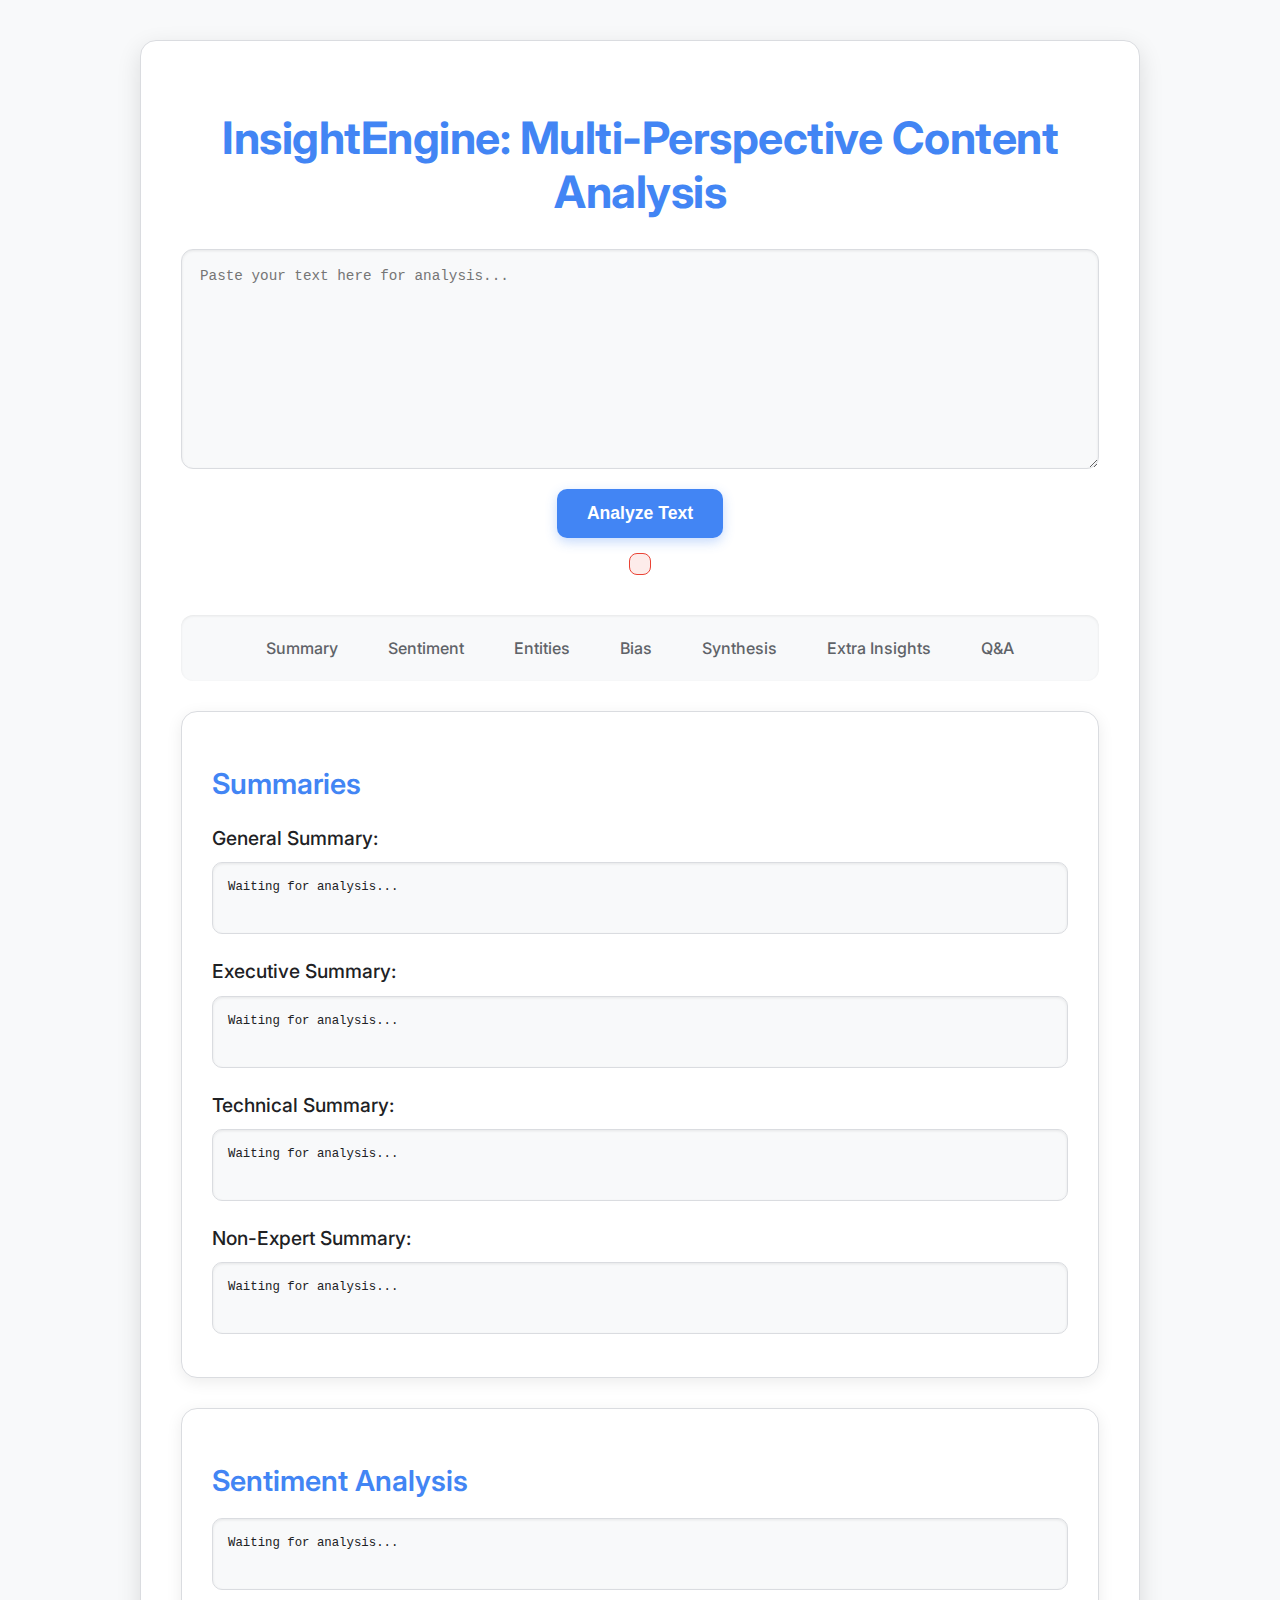
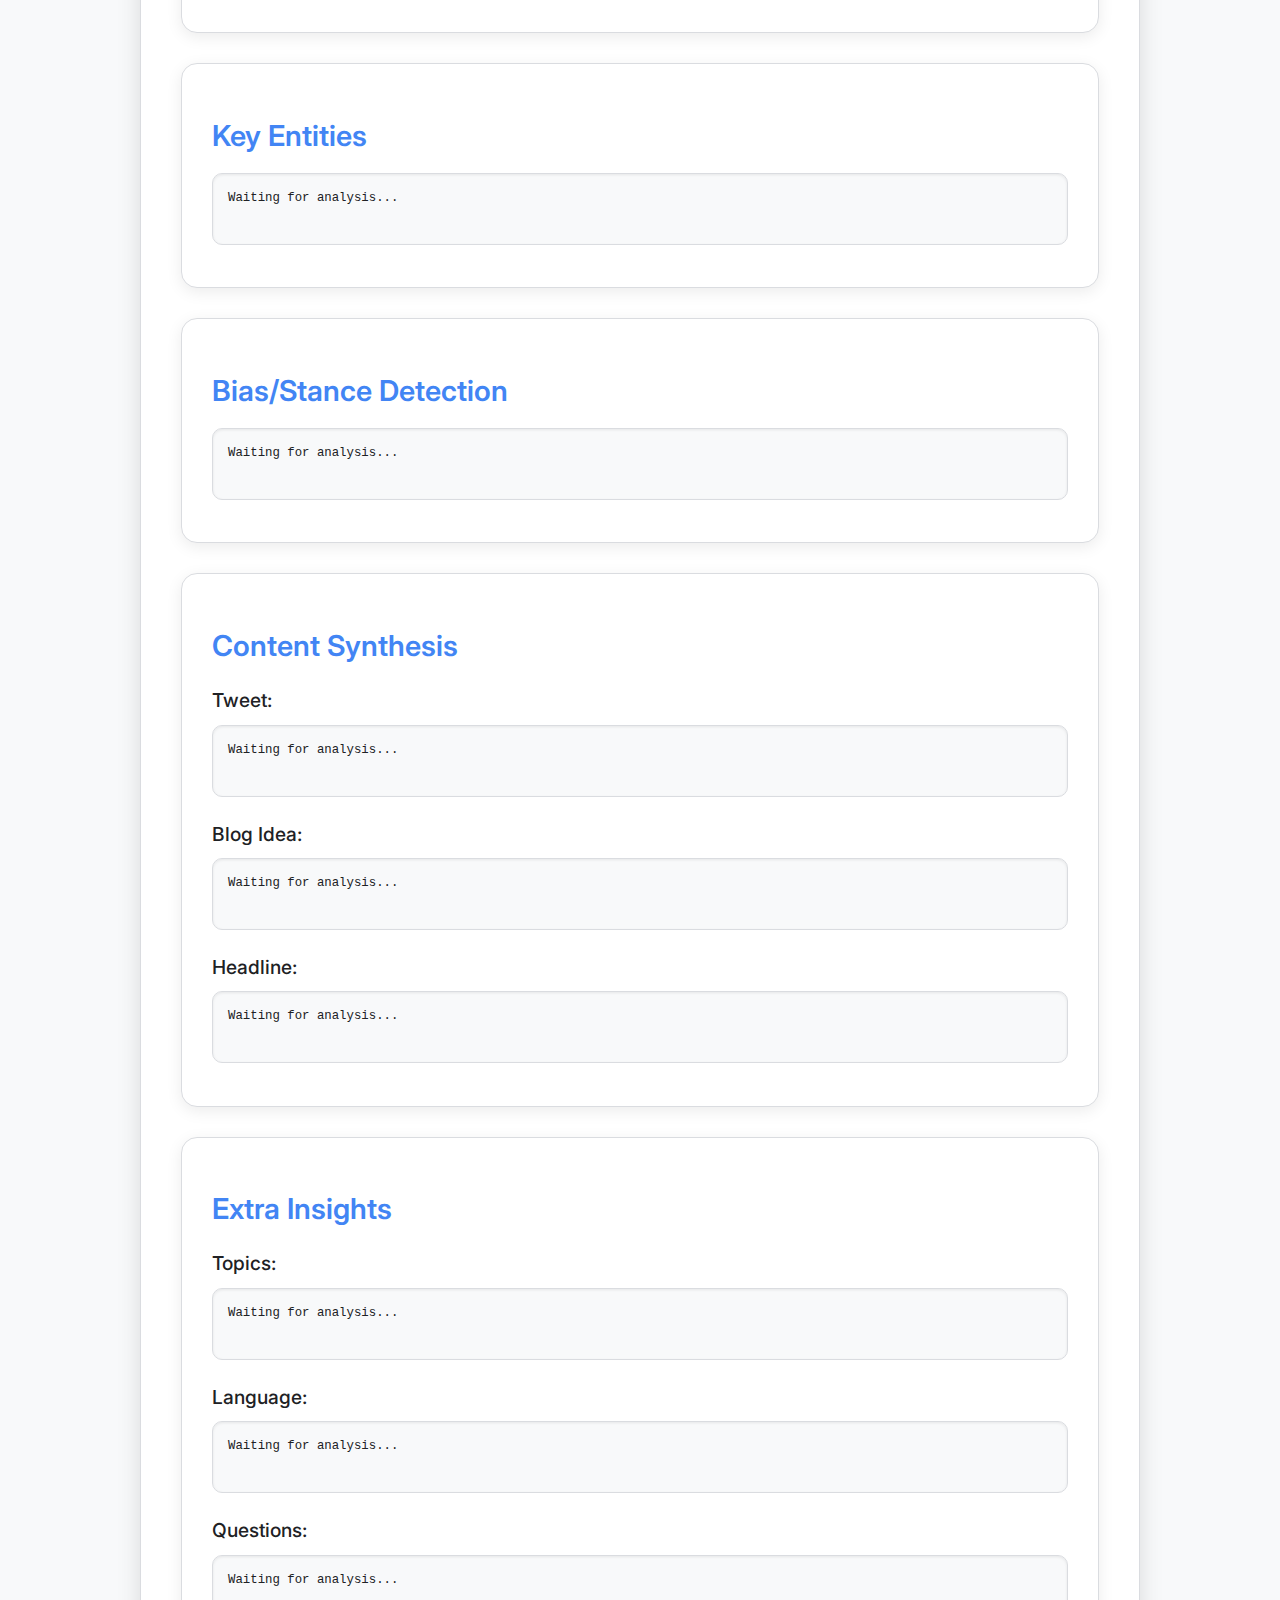
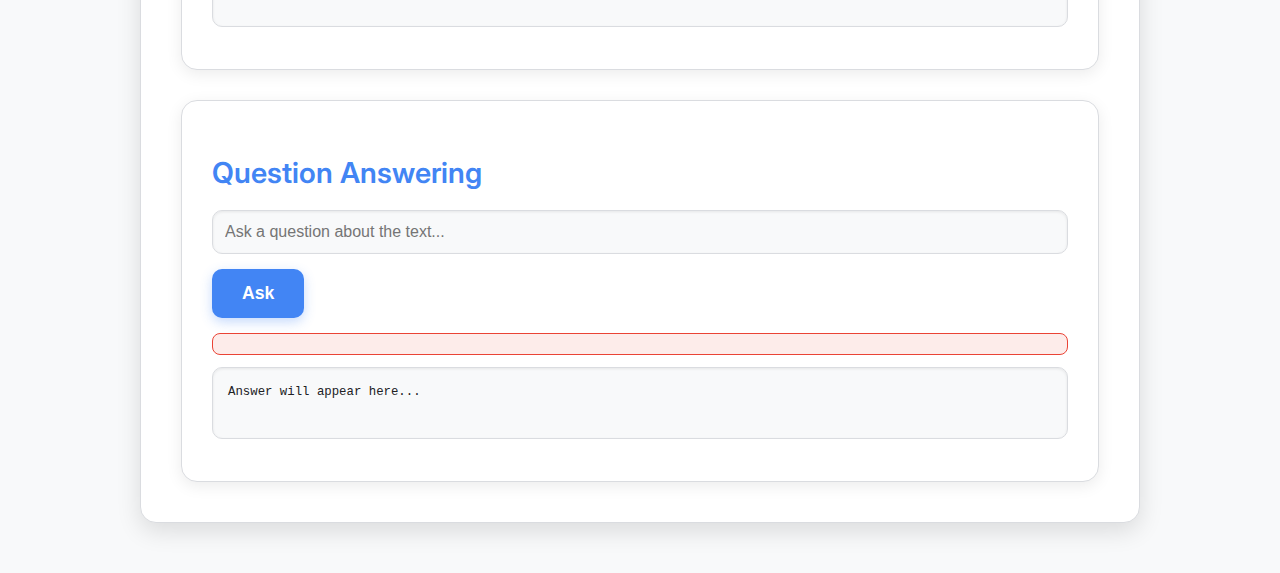
<file: index.html>
<!DOCTYPE html>
<html lang="en">
<head>
    <meta charset="UTF-8">
    <meta name="viewport" content="width=device-width, initial-scale=1.0">
    <title>InsightEngine</title>
    <link href="https://fonts.googleapis.com/css2?family=Inter:wght@300;400;500;600;700&display=swap" rel="stylesheet">
    <style>
        :root {
            --primary-color: #4285F4; /* Google Blue */
            --secondary-color: #34A853; /* Google Green */
            --accent-color: #FBBC05; /* Google Yellow */
            --danger-color: #EA4335; /* Google Red */
            --text-dark: #202124;
            --text-light: #5F6368;
            --bg-light: #F8F9FA;
            --bg-white: #FFFFFF;
            --border-light: #DADCE0;
            --shadow-light: rgba(0, 0, 0, 0.08);
            --shadow-medium: rgba(0, 0, 0, 0.12);
        }

        body {
            font-family: 'Inter', sans-serif;
            margin: 0;
            padding: 0;
            background-color: var(--bg-light);
            color: var(--text-dark);
            display: flex;
            flex-direction: column;
            align-items: center;
            min-height: 100vh;
            overflow-x: hidden;
            padding-bottom: 50px;
        }

        .main-wrapper {
            width: 90%;
            max-width: 1000px;
            background-color: var(--bg-white);
            border-radius: 16px;
            box-shadow: 0 8px 24px var(--shadow-medium);
            border: 1px solid var(--border-light);
            padding: 40px;
            margin-top: 40px;
            box-sizing: border-box; /* Include padding in width */
        }

        h1 {
            text-align: center;
            font-size: 2.8em;
            margin-bottom: 30px;
            color: var(--primary-color);
            font-weight: 700;
            letter-spacing: -0.5px;
        }

        .input-section {
            margin-bottom: 40px;
            display: flex;
            flex-direction: column;
            align-items: center;
        }

        textarea {
            width: 100%;
            padding: 18px;
            margin-bottom: 20px;
            border-radius: 12px;
            border: 1px solid var(--border-light);
            min-height: 220px;
            font-size: 1.1em;
            color: var(--text-dark);
            background-color: var(--bg-light);
            box-shadow: inset 0 1px 3px var(--shadow-light);
            transition: all 0.3s ease;
            resize: vertical;
            box-sizing: border-box;
        }
        textarea:focus {
            border-color: var(--primary-color);
            box-shadow: 0 0 0 3px rgba(66, 133, 244, 0.2);
            outline: none;
            background-color: var(--bg-white);
        }

        button {
            background-color: var(--primary-color);
            color: white;
            padding: 14px 30px;
            border: none;
            border-radius: 10px;
            cursor: pointer;
            font-size: 1.1em;
            font-weight: 600;
            box-shadow: 0 4px 12px rgba(66, 133, 244, 0.3);
            transition: all 0.3s ease;
            display: flex;
            align-items: center;
            justify-content: center;
        }
        button:hover {
            background-color: #357ae8; /* Darker shade of primary */
            box-shadow: 0 6px 16px rgba(66, 133, 244, 0.4);
            transform: translateY(-2px);
        }
        button:active {
            transform: translateY(0);
            box-shadow: 0 2px 8px rgba(66, 133, 244, 0.2);
        }
        button:disabled {
            background-color: #cccccc;
            box-shadow: none;
            cursor: not-allowed;
            transform: none;
        }

        .loading-spinner {
            border: 4px solid rgba(0, 0, 0, 0.1);
            border-top: 4px solid var(--primary-color);
            border-radius: 50%;
            width: 24px;
            height: 24px;
            animation: spin 1s linear infinite;
            display: none;
            margin-left: 15px;
        }
        @keyframes spin {
            0% { transform: rotate(0deg); }
            100% { transform: rotate(360deg); }
        }
        .error-message {
            color: var(--danger-color);
            margin-top: 15px;
            font-weight: 500;
            background-color: rgba(234, 67, 53, 0.1);
            border: 1px solid var(--danger-color);
            padding: 10px;
            border-radius: 8px;
        }

        /* Navigation for sections */
        .nav-tabs {
            display: flex;
            justify-content: center;
            flex-wrap: wrap;
            margin-top: 30px;
            margin-bottom: 30px;
            background-color: var(--bg-light);
            border-radius: 12px;
            padding: 8px;
            box-shadow: inset 0 1px 3px var(--shadow-light);
        }
        .nav-tab {
            background-color: transparent;
            color: var(--text-light);
            padding: 10px 20px;
            border-radius: 8px;
            cursor: pointer;
            margin: 5px;
            font-weight: 500;
            transition: all 0.2s ease;
            border: none;
        }
        .nav-tab:hover {
            background-color: rgba(0, 0, 0, 0.05);
            color: var(--text-dark);
        }
        .nav-tab.active {
            background-color: var(--primary-color);
            color: white;
            box-shadow: 0 2px 8px rgba(66, 133, 244, 0.3);
            font-weight: 600;
        }

        /* Result Sections - Clean Aesthetic */
        .result-section {
            margin-top: 30px;
            padding: 30px;
            background-color: var(--bg-white);
            border-radius: 16px;
            border: 1px solid var(--border-light);
            box-shadow: 0 4px 16px var(--shadow-light);
        }
        .result-section h2 {
            color: var(--primary-color);
            text-align: left;
            margin-bottom: 20px;
            font-size: 1.8em;
            font-weight: 600;
        }
        .result-section h3 {
            color: var(--text-dark);
            margin-top: 25px;
            margin-bottom: 10px;
            font-size: 1.2em;
            font-weight: 500;
        }
        .result-section pre {
            background-color: var(--bg-light);
            padding: 15px;
            border-radius: 10px;
            white-space: pre-wrap;
            word-wrap: break-word;
            min-height: 40px;
            border: 1px solid var(--border-light);
            line-height: 1.6;
            color: var(--text-dark);
            font-size: 0.95em;
            box-shadow: inset 0 1px 3px var(--shadow-light);
        }

        .qa-section input[type="text"] {
            width: 100%;
            padding: 12px;
            margin-bottom: 15px;
            border-radius: 10px;
            border: 1px solid var(--border-light);
            font-size: 1em;
            background-color: var(--bg-light);
            color: var(--text-dark);
            box-shadow: inset 0 1px 3px var(--shadow-light);
            box-sizing: border-box;
        }
        .qa-section input[type="text"]:focus {
            border-color: var(--primary-color);
            box-shadow: 0 0 0 3px rgba(66, 133, 244, 0.2);
            outline: none;
            background-color: var(--bg-white);
        }
    </style>
</head>
<body>
    <div class="main-wrapper">
        <h1>InsightEngine: Multi-Perspective Content Analysis</h1>
        <div class="input-section" id="analysisForm">
            <textarea id="inputText" placeholder="Paste your text here for analysis..."></textarea>
            <button type="submit" id="analyzeButton">Analyze Text</button>
            <div class="loading-spinner" id="analysisSpinner"></div>
            <div class="error-message" id="analysisError"></div>
        </div>

        <div class="nav-tabs">
            <div class="nav-tab active" data-target="#summarySection">Summary</div>
            <div class="nav-tab" data-target="#sentimentSection">Sentiment</div>
            <div class="nav-tab" data-target="#entitiesSection">Entities</div>
            <div class="nav-tab" data-target="#biasSection">Bias</div>
            <div class="nav-tab" data-target="#synthesisSection">Synthesis</div>
            <div class="nav-tab" data-target="#extraSection">Extra Insights</div>
            <div class="nav-tab" data-target="#qaSection">Q&A</div>
        </div>

        <div id="summarySection" class="result-section">
            <h2>Summaries</h2>
            <h3>General Summary:</h3>
            <pre id="summaryResult">Waiting for analysis...</pre>
            <h3>Executive Summary:</h3>
            <pre id="executiveSummaryResult">Waiting for analysis...</pre>
            <h3>Technical Summary:</h3>
            <pre id="technicalSummaryResult">Waiting for analysis...</pre>
            <h3>Non-Expert Summary:</h3>
            <pre id="nonExpertSummaryResult">Waiting for analysis...</pre>
        </div>

        <div id="sentimentSection" class="result-section">
            <h2>Sentiment Analysis</h2>
            <pre id="sentimentResult">Waiting for analysis...</pre>
        </div>

        <div id="entitiesSection" class="result-section">
            <h2>Key Entities</h2>
            <pre id="entitiesResult">Waiting for analysis...</pre>
        </div>

        <div id="biasSection" class="result-section">
            <h2>Bias/Stance Detection</h2>
            <pre id="biasDetectionResult">Waiting for analysis...</pre>
        </div>

        <div id="synthesisSection" class="result-section">
            <h2>Content Synthesis</h2>
            <h3>Tweet:</h3>
            <pre id="tweetResult">Waiting for analysis...</pre>
            <h3>Blog Idea:</h3>
            <pre id="blogIdeaResult">Waiting for analysis...</pre>
            <h3>Headline:</h3>
            <pre id="headlineResult">Waiting for analysis...</pre>
        </div>

        <div id="extraSection" class="result-section">
            <h2>Extra Insights</h2>
            <h3>Topics:</h3>
            <pre id="topicsResult">Waiting for analysis...</pre>
            <h3>Language:</h3>
            <pre id="languageResult">Waiting for analysis...</pre>
            <h3>Questions:</h3>
            <pre id="questionsResult">Waiting for analysis...</pre>
        </div>

        <div id="qaSection" class="result-section qa-section">
            <h2>Question Answering</h2>
            <input type="text" id="questionInput" placeholder="Ask a question about the text...">
            <button id="askQuestionButton">Ask</button>
            <div class="loading-spinner" id="qaSpinner"></div>
            <div class="error-message" id="qaError"></div>
            <pre id="answerResult">Answer will appear here...</pre>
        </div>
    </div>

    <script>
        const analysisForm = document.getElementById('analysisForm');
        const inputText = document.getElementById('inputText');
        const analyzeButton = document.getElementById('analyzeButton');
        const analysisSpinner = document.getElementById('analysisSpinner');
        const analysisError = document.getElementById('analysisError');

        const summaryResult = document.getElementById('summaryResult');
        const executiveSummaryResult = document.getElementById('executiveSummaryResult');
        const technicalSummaryResult = document.getElementById('technicalSummaryResult');
        const nonExpertSummaryResult = document.getElementById('nonExpertSummaryResult');
        const sentimentResult = document.getElementById('sentimentResult');
        const entitiesResult = document.getElementById('entitiesResult');
        const biasDetectionResult = document.getElementById('biasDetectionResult');
        const tweetResult = document.getElementById('tweetResult');
        const blogIdeaResult = document.getElementById('blogIdeaResult');
        const headlineResult = document.getElementById('headlineResult');
        const topicsResult = document.getElementById('topicsResult');
        const languageResult = document.getElementById('languageResult');
        const questionsResult = document.getElementById('questionsResult');

        const questionInput = document.getElementById('questionInput');
        const askQuestionButton = document.getElementById('askQuestionButton');
        const qaSpinner = document.getElementById('qaSpinner');
        const qaError = document.getElementById('qaError');
        const answerResult = document.getElementById('answerResult');

        const navTabs = document.querySelectorAll('.nav-tab');
        const resultSections = document.querySelectorAll('.result-section');

        function resetResults() {
            summaryResult.textContent = 'Waiting for analysis...';
            executiveSummaryResult.textContent = 'Waiting for analysis...';
            technicalSummaryResult.textContent = 'Waiting for analysis...';
            nonExpertSummaryResult.textContent = 'Waiting for analysis...';
            sentimentResult.textContent = 'Waiting for analysis...';
            entitiesResult.textContent = 'Waiting for analysis...';
            biasDetectionResult.textContent = 'Waiting for analysis...';
            tweetResult.textContent = 'Waiting for analysis...';
            blogIdeaResult.textContent = 'Waiting for analysis...';
            headlineResult.textContent = 'Waiting for analysis...';
            topicsResult.textContent = 'Waiting for analysis...';
            languageResult.textContent = 'Waiting for analysis...';
            questionsResult.textContent = 'Waiting for analysis...';
            answerResult.textContent = 'Answer will appear here...';
            analysisError.textContent = '';
            qaError.textContent = '';
        }

        function scrollToSection(targetId) {
            const targetElement = document.querySelector(targetId);
            if (targetElement) {
                window.scrollTo({
                    top: targetElement.offsetTop - 20, // Offset for padding/header
                    behavior: 'smooth'
                });
            }
        }

        function updateActiveTab() {
            let currentActiveSectionId = '';
            for (let i = resultSections.length - 1; i >= 0; i--) {
                const section = resultSections[i];
                const rect = section.getBoundingClientRect();
                // Check if the section is mostly in view
                if (rect.top <= window.innerHeight / 2 && rect.bottom >= window.innerHeight / 2) {
                    currentActiveSectionId = section.id;
                    break;
                }
            }

            navTabs.forEach(tab => {
                if (tab.dataset.target === `#${currentActiveSectionId}`) {
                    tab.classList.add('active');
                } else {
                    tab.classList.remove('active');
                }
            });
        }

        navTabs.forEach(tab => {
            tab.addEventListener('click', (e) => {
                e.preventDefault();
                const targetId = tab.dataset.target;
                scrollToSection(targetId);
            });
        });

        // Listen for scroll events to update active tab
        window.addEventListener('scroll', updateActiveTab);
        window.addEventListener('resize', updateActiveTab);
        window.addEventListener('load', updateActiveTab);

        analyzeButton.addEventListener('click', async function(event) {
            event.preventDefault();
            resetResults();

            if (inputText.value.trim() === '') {
                analysisError.textContent = 'Please enter some text to analyze.';
                return;
            }

            analyzeButton.disabled = true;
            analysisSpinner.style.display = 'inline-block';

            try {
                const formData = new URLSearchParams();
                formData.append('text', inputText.value);

                const response = await fetch('/analyze', {
                    method: 'POST',
                    headers: {
                        'Content-Type': 'application/x-www-form-urlencoded',
                    },
                    body: formData
                });

                if (!response.ok) {
                    const errorData = await response.json();
                    throw new Error(errorData.error || 'Analysis failed.');
                }

                const reader = response.body.getReader();
                const decoder = new TextDecoder();
                let buffer = '';

                while (true) {
                    const { value, done } = await reader.read();
                    if (done) break;

                    buffer += decoder.decode(value, { stream: true });

                    // Process complete messages
                    const messages = buffer.split('\n\n');
                    buffer = messages.pop(); // Keep incomplete message in buffer

                    for (const message of messages) {
                        if (message.startsWith('event:')) {
                            const eventType = message.substring(message.indexOf('event:') + 6, message.indexOf('\n')).trim();
                            const dataString = message.substring(message.indexOf('data:') + 5).trim();

                            try {
                                const data = JSON.parse(dataString);
                                switch (eventType) {
                                    case 'summary': summaryResult.textContent = data; break;
                                    case 'sentiment': sentimentResult.textContent = data; break;
                                    case 'entities': entitiesResult.textContent = data; break;
                                    case 'executive_summary': executiveSummaryResult.textContent = data; break;
                                    case 'technical_summary': technicalSummaryResult.textContent = data; break;
                                    case 'non_expert_summary': nonExpertSummaryResult.textContent = data; break;
                                    case 'bias_detection': biasDetectionResult.textContent = data; break;
                                    case 'tweet': tweetResult.textContent = data; break;
                                    case 'blog_idea': blogIdeaResult.textContent = data; break;
                                    case 'headline': headlineResult.textContent = data; break;
                                    case 'topics': topicsResult.textContent = data; break;
                                    case 'language': languageResult.textContent = data; break;
                                    case 'questions': questionsResult.textContent = data; break;
                                    case 'complete':
                                        analyzeButton.disabled = false;
                                        analysisSpinner.style.display = 'none';
                                        scrollToSection('#summarySection');
                                        break;
                                }
                            } catch (parseError) {
                                console.error('Error parsing JSON from SSE:', parseError, 'Data:', dataString);
                            }
                        }
                    }
                }

            } catch (error) {
                analysisError.textContent = `Network Error: ${error.message}`;
                console.error('Error:', error);
                analyzeButton.disabled = false;
                analysisSpinner.style.display = 'none';
            }
        });

        askQuestionButton.addEventListener('click', async function() {
            qaError.textContent = '';
            if (inputText.value.trim() === '') {
                qaError.textContent = 'Please analyze text first before asking a question.';
                return;
            }
            if (questionInput.value.trim() === '') {
                qaError.textContent = 'Please enter a question.';
                return;
            }

            askQuestionButton.disabled = true;
            qaSpinner.style.display = 'inline-block';
            answerResult.textContent = 'Thinking...';

            try {
                const response = await fetch('/ask_question', {
                    method: 'POST',
                    headers: {
                        'Content-Type': 'application/json',
                    },
                    body: JSON.stringify({ text: inputText.value, question: questionInput.value })
                });

                const data = await response.json();
                if (response.ok) {
                    answerResult.textContent = data.answer;
                } else {
                    qaError.textContent = `Error: ${data.error || 'An unknown error occurred.'}`;
                }
            } catch (error) {
                qaError.textContent = `Network Error: ${error.message}`;
                console.error('Error:', error);
            } finally {
                askQuestionButton.disabled = false;
                qaSpinner.style.display = 'none';
            }
        });

        // Initial scroll to top and active tab update
        window.scrollTo(0, 0);
        updateActiveTab();
    </script>
</body>
</html>
</file>
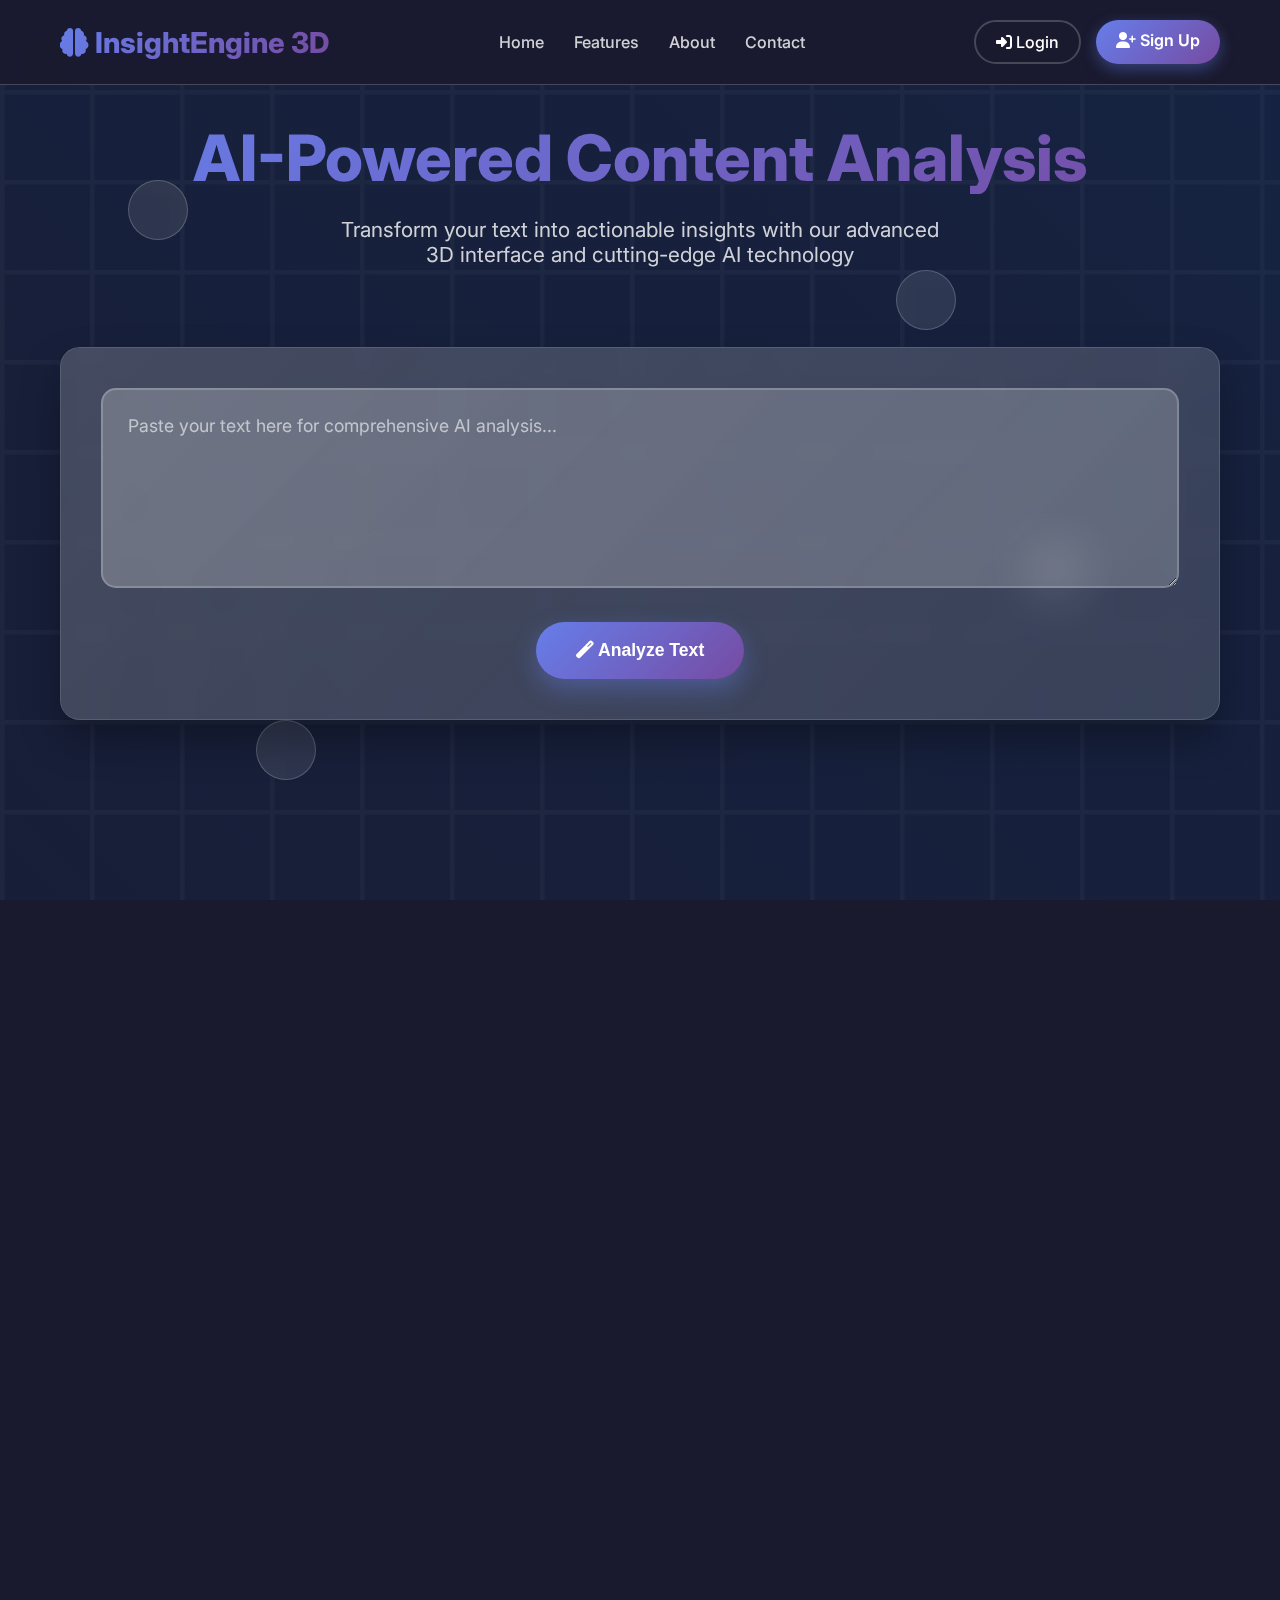
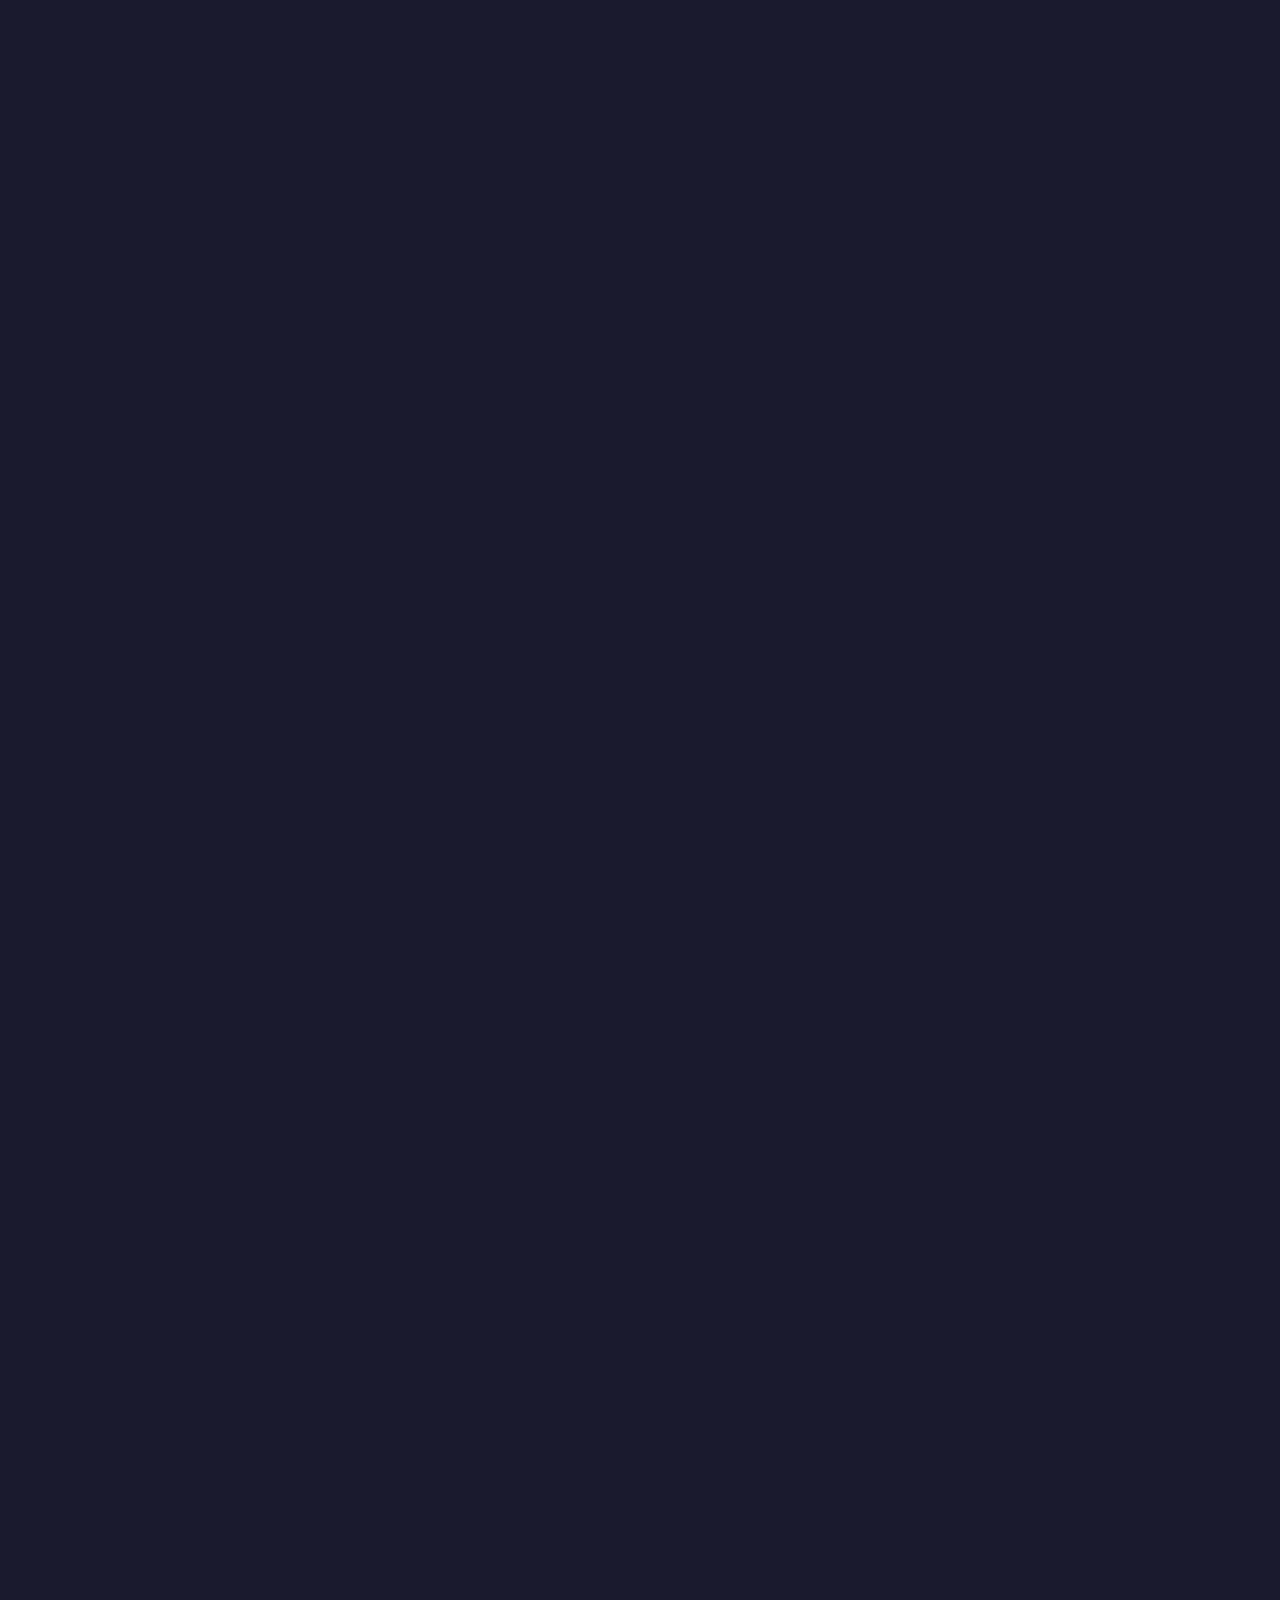
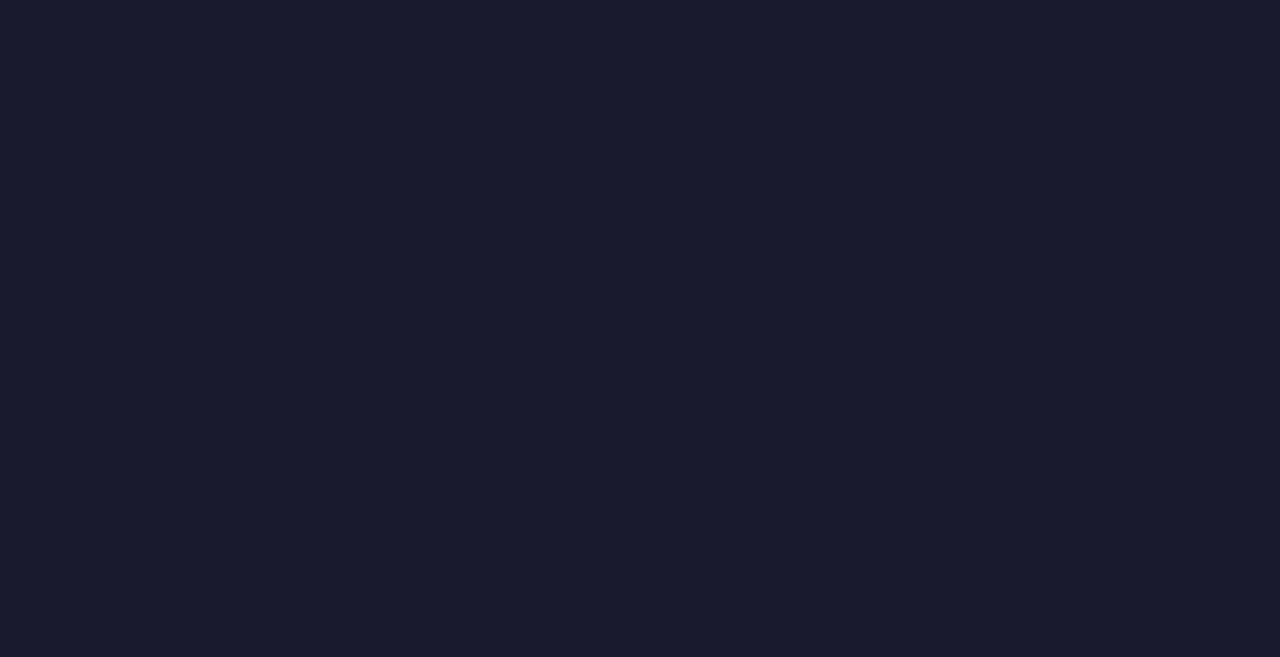
<file: templates/index.html>
<!DOCTYPE html>
<html lang="en">
<head>
    <meta charset="UTF-8">
    <meta name="viewport" content="width=device-width, initial-scale=1.0">
    <title>InsightEngine 3D - AI-Powered Content Analysis</title>
    <link href="https://fonts.googleapis.com/css2?family=Inter:wght@300;400;500;600;700;800&display=swap" rel="stylesheet">
    <link href="https://cdnjs.cloudflare.com/ajax/libs/font-awesome/6.4.0/css/all.min.css" rel="stylesheet">
    <style>
        :root {
            --primary: linear-gradient(135deg, #667eea 0%, #764ba2 100%);
            --secondary: linear-gradient(135deg, #f093fb 0%, #f5576c 100%);
            --accent: linear-gradient(135deg, #4facfe 0%, #00f2fe 100%);
            --success: linear-gradient(135deg, #43e97b 0%, #38f9d7 100%);
            --warning: linear-gradient(135deg, #fa709a 0%, #fee140 100%);
            --dark: #1a1a2e;
            --darker: #16213e;
            --light: #eee;
            --white: #ffffff;
            --glass: rgba(255, 255, 255, 0.1);
            --glass-border: rgba(255, 255, 255, 0.2);
            --shadow: rgba(0, 0, 0, 0.3);
            --text-primary: #ffffff;
            --text-secondary: rgba(255, 255, 255, 0.8);
            --text-muted: rgba(255, 255, 255, 0.6);
        }

        * {
            margin: 0;
            padding: 0;
            box-sizing: border-box;
        }

        body {
            font-family: 'Inter', sans-serif;
            background: var(--dark);
            color: var(--text-primary);
            overflow-x: hidden;
            min-height: 100vh;
            position: relative;
        }

        /* Animated Background */
        .bg-animation {
            position: fixed;
            top: 0;
            left: 0;
            width: 100%;
            height: 100%;
            z-index: -1;
            background: linear-gradient(45deg, #1a1a2e, #16213e, #0f3460);
            background-size: 400% 400%;
            animation: gradientShift 15s ease infinite;
        }

        .bg-animation::before {
            content: '';
            position: absolute;
            top: 0;
            left: 0;
            width: 100%;
            height: 100%;
            background: url('data:image/svg+xml,<svg xmlns="http://www.w3.org/2000/svg" viewBox="0 0 100 100"><defs><pattern id="grid" width="10" height="10" patternUnits="userSpaceOnUse"><path d="M 10 0 L 0 0 0 10" fill="none" stroke="rgba(255,255,255,0.03)" stroke-width="1"/></pattern></defs><rect width="100" height="100" fill="url(%23grid)"/></svg>');
        }

        @keyframes gradientShift {
            0% { background-position: 0% 50%; }
            50% { background-position: 100% 50%; }
            100% { background-position: 0% 50%; }
        }

        /* Floating Elements */
        .floating-elements {
            position: fixed;
            top: 0;
            left: 0;
            width: 100%;
            height: 100%;
            pointer-events: none;
            z-index: -1;
        }

        .floating-element {
            position: absolute;
            width: 60px;
            height: 60px;
            background: var(--glass);
            border: 1px solid var(--glass-border);
            border-radius: 50%;
            animation: float 20s infinite linear;
            backdrop-filter: blur(10px);
        }

        .floating-element:nth-child(1) { top: 20%; left: 10%; animation-delay: 0s; }
        .floating-element:nth-child(2) { top: 60%; left: 80%; animation-delay: -5s; }
        .floating-element:nth-child(3) { top: 80%; left: 20%; animation-delay: -10s; }
        .floating-element:nth-child(4) { top: 30%; left: 70%; animation-delay: -15s; }

        @keyframes float {
            0% { transform: translateY(0px) rotate(0deg); }
            33% { transform: translateY(-20px) rotate(120deg); }
            66% { transform: translateY(20px) rotate(240deg); }
            100% { transform: translateY(0px) rotate(360deg); }
        }

        /* Header */
        .header {
            position: fixed;
            top: 0;
            left: 0;
            right: 0;
            z-index: 1000;
            padding: 20px 0;
            background: rgba(26, 26, 46, 0.9);
            backdrop-filter: blur(20px);
            border-bottom: 1px solid var(--glass-border);
        }

        .nav-container {
            max-width: 1200px;
            margin: 0 auto;
            padding: 0 20px;
            display: flex;
            justify-content: space-between;
            align-items: center;
        }

        .logo {
            font-size: 1.8rem;
            font-weight: 800;
            background: var(--primary);
            -webkit-background-clip: text;
            -webkit-text-fill-color: transparent;
            background-clip: text;
        }

        .nav-links {
            display: flex;
            gap: 30px;
            list-style: none;
        }

        .nav-links a {
            color: var(--text-secondary);
            text-decoration: none;
            font-weight: 500;
            transition: all 0.3s ease;
            position: relative;
        }

        .nav-links a:hover {
            color: var(--text-primary);
            transform: translateY(-2px);
        }

        .nav-links a::after {
            content: '';
            position: absolute;
            bottom: -5px;
            left: 0;
            width: 0;
            height: 2px;
            background: var(--accent);
            transition: width 0.3s ease;
        }

        .nav-links a:hover::after {
            width: 100%;
        }

        .auth-buttons {
            display: flex;
            gap: 15px;
        }

        .btn-outline {
            padding: 10px 20px;
            border: 2px solid var(--glass-border);
            background: transparent;
            color: var(--text-primary);
            border-radius: 25px;
            text-decoration: none;
            font-weight: 500;
            transition: all 0.3s ease;
            backdrop-filter: blur(10px);
        }

        .btn-outline:hover {
            background: var(--glass);
            transform: translateY(-2px);
            box-shadow: 0 10px 25px var(--shadow);
        }

        .btn-primary {
            padding: 10px 20px;
            background: var(--primary);
            color: white;
            border: none;
            border-radius: 25px;
            text-decoration: none;
            font-weight: 600;
            transition: all 0.3s ease;
            box-shadow: 0 5px 15px rgba(102, 126, 234, 0.4);
        }

        .btn-primary:hover {
            transform: translateY(-2px);
            box-shadow: 0 10px 25px rgba(102, 126, 234, 0.6);
        }

        /* Main Container */
        .main-container {
            max-width: 1200px;
            margin: 0 auto;
            padding: 120px 20px 50px;
        }

        /* Hero Section */
        .hero {
            text-align: center;
            margin-bottom: 80px;
            position: relative;
        }

        .hero h1 {
            font-size: 4rem;
            font-weight: 800;
            margin-bottom: 20px;
            background: var(--primary);
            -webkit-background-clip: text;
            -webkit-text-fill-color: transparent;
            background-clip: text;
            line-height: 1.2;
        }

        .hero p {
            font-size: 1.3rem;
            color: var(--text-secondary);
            margin-bottom: 40px;
            max-width: 600px;
            margin-left: auto;
            margin-right: auto;
        }

        /* 3D Cards */
        .card-3d {
            background: var(--glass);
            backdrop-filter: blur(20px);
            border: 1px solid var(--glass-border);
            border-radius: 20px;
            padding: 40px;
            margin-bottom: 30px;
            position: relative;
            transform-style: preserve-3d;
            transition: all 0.4s ease;
            box-shadow: 0 20px 40px var(--shadow);
        }

        .card-3d:hover {
            transform: translateY(-10px) rotateX(5deg);
            box-shadow: 0 30px 60px var(--shadow);
        }

        .card-3d::before {
            content: '';
            position: absolute;
            top: 0;
            left: 0;
            right: 0;
            bottom: 0;
            background: linear-gradient(135deg, rgba(255,255,255,0.1) 0%, rgba(255,255,255,0.05) 100%);
            border-radius: 20px;
            z-index: -1;
        }

        /* Input Section */
        .input-section {
            margin-bottom: 50px;
        }

        .input-container {
            position: relative;
            margin-bottom: 30px;
        }

        .textarea-3d {
            width: 100%;
            min-height: 200px;
            padding: 25px;
            background: rgba(255, 255, 255, 0.05);
            border: 2px solid var(--glass-border);
            border-radius: 15px;
            color: var(--text-primary);
            font-size: 1.1rem;
            font-family: inherit;
            resize: vertical;
            backdrop-filter: blur(10px);
            transition: all 0.3s ease;
        }

        .textarea-3d:focus {
            outline: none;
            border-color: #667eea;
            box-shadow: 0 0 0 3px rgba(102, 126, 234, 0.2);
            background: rgba(255, 255, 255, 0.08);
        }

        .textarea-3d::placeholder {
            color: var(--text-muted);
        }

        .btn-analyze {
            background: var(--primary);
            color: white;
            border: none;
            padding: 18px 40px;
            border-radius: 50px;
            font-size: 1.1rem;
            font-weight: 600;
            cursor: pointer;
            transition: all 0.3s ease;
            box-shadow: 0 10px 25px rgba(102, 126, 234, 0.4);
            position: relative;
            overflow: hidden;
        }

        .btn-analyze:hover {
            transform: translateY(-3px);
            box-shadow: 0 15px 35px rgba(102, 126, 234, 0.6);
        }

        .btn-analyze:disabled {
            opacity: 0.6;
            cursor: not-allowed;
            transform: none;
        }

        .btn-analyze::before {
            content: '';
            position: absolute;
            top: 0;
            left: -100%;
            width: 100%;
            height: 100%;
            background: linear-gradient(90deg, transparent, rgba(255,255,255,0.2), transparent);
            transition: left 0.5s;
        }

        .btn-analyze:hover::before {
            left: 100%;
        }

        /* Loading Animation */
        .loading-spinner {
            display: none;
            width: 40px;
            height: 40px;
            border: 4px solid rgba(255, 255, 255, 0.1);
            border-top: 4px solid #667eea;
            border-radius: 50%;
            animation: spin 1s linear infinite;
            margin: 20px auto;
        }

        @keyframes spin {
            0% { transform: rotate(0deg); }
            100% { transform: rotate(360deg); }
        }

        /* Navigation Tabs */
        .nav-tabs {
            display: flex;
            justify-content: center;
            flex-wrap: wrap;
            gap: 15px;
            margin-bottom: 40px;
            padding: 20px;
            background: var(--glass);
            border-radius: 20px;
            backdrop-filter: blur(20px);
            border: 1px solid var(--glass-border);
        }

        .nav-tab {
            padding: 12px 25px;
            background: transparent;
            color: var(--text-secondary);
            border: 2px solid transparent;
            border-radius: 25px;
            cursor: pointer;
            font-weight: 500;
            transition: all 0.3s ease;
            position: relative;
            overflow: hidden;
        }

        .nav-tab:hover {
            color: var(--text-primary);
            transform: translateY(-2px);
        }

        .nav-tab.active {
            background: var(--primary);
            color: white;
            border-color: transparent;
            box-shadow: 0 5px 15px rgba(102, 126, 234, 0.4);
        }

        /* Result Sections */
        .result-section {
            margin-bottom: 30px;
            opacity: 0;
            transform: translateY(20px);
            animation: fadeInUp 0.6s ease forwards;
        }

        .result-section h2 {
            font-size: 2rem;
            font-weight: 700;
            margin-bottom: 25px;
            background: var(--accent);
            -webkit-background-clip: text;
            -webkit-text-fill-color: transparent;
            background-clip: text;
            display: flex;
            align-items: center;
            gap: 15px;
        }

        .result-section h3 {
            font-size: 1.3rem;
            font-weight: 600;
            margin: 25px 0 15px;
            color: var(--text-primary);
            display: flex;
            align-items: center;
            gap: 10px;
        }

        .result-content {
            background: rgba(255, 255, 255, 0.03);
            border: 1px solid var(--glass-border);
            border-radius: 12px;
            padding: 20px;
            color: var(--text-secondary);
            line-height: 1.6;
            font-size: 1rem;
            backdrop-filter: blur(10px);
            white-space: pre-wrap;
            word-wrap: break-word;
            min-height: 60px;
            transition: all 0.3s ease;
        }

        .result-content:hover {
            background: rgba(255, 255, 255, 0.05);
            border-color: rgba(255, 255, 255, 0.3);
        }

        @keyframes fadeInUp {
            to {
                opacity: 1;
                transform: translateY(0);
            }
        }

        /* Q&A Section */
        .qa-input {
            width: 100%;
            padding: 15px 20px;
            background: rgba(255, 255, 255, 0.05);
            border: 2px solid var(--glass-border);
            border-radius: 25px;
            color: var(--text-primary);
            font-size: 1rem;
            margin-bottom: 20px;
            backdrop-filter: blur(10px);
            transition: all 0.3s ease;
        }

        .qa-input:focus {
            outline: none;
            border-color: #4facfe;
            box-shadow: 0 0 0 3px rgba(79, 172, 254, 0.2);
        }

        .qa-input::placeholder {
            color: var(--text-muted);
        }

        /* Error Messages */
        .error-message {
            background: rgba(234, 67, 53, 0.1);
            border: 1px solid rgba(234, 67, 53, 0.3);
            color: #ff6b6b;
            padding: 15px;
            border-radius: 10px;
            margin-top: 15px;
            backdrop-filter: blur(10px);
        }

        /* Icons */
        .icon {
            font-size: 1.5rem;
            opacity: 0.8;
        }

        /* Responsive Design */
        @media (max-width: 768px) {
            .nav-links {
                display: none;
            }
            
            .hero h1 {
                font-size: 2.5rem;
            }
            
            .hero p {
                font-size: 1.1rem;
            }
            
            .card-3d {
                padding: 25px;
            }
            
            .nav-tabs {
                flex-direction: column;
                align-items: center;
            }
        }

        /* Scroll Animations */
        .scroll-reveal {
            opacity: 0;
            transform: translateY(50px);
            transition: all 0.6s ease;
        }

        .scroll-reveal.revealed {
            opacity: 1;
            transform: translateY(0);
        }
    </style>
</head>
<body>
    <!-- Animated Background -->
    <div class="bg-animation"></div>
    
    <!-- Floating Elements -->
    <div class="floating-elements">
        <div class="floating-element"></div>
        <div class="floating-element"></div>
        <div class="floating-element"></div>
        <div class="floating-element"></div>
    </div>

    <!-- Header -->
    <header class="header">
        <div class="nav-container">
            <div class="logo">
                <i class="fas fa-brain"></i> InsightEngine 3D
            </div>
            <nav>
                <ul class="nav-links">
                    <li><a href="#home">Home</a></li>
                    <li><a href="#features">Features</a></li>
                    <li><a href="#about">About</a></li>
                    <li><a href="#contact">Contact</a></li>
                </ul>
            </nav>
            <div class="auth-buttons">
                <a href="#" class="btn-outline" onclick="showLogin()">
                    <i class="fas fa-sign-in-alt"></i> Login
                </a>
                <a href="#" class="btn-primary" onclick="showSignup()">
                    <i class="fas fa-user-plus"></i> Sign Up
                </a>
            </div>
        </div>
    </header>

    <!-- Main Container -->
    <div class="main-container">
        <!-- Hero Section -->
        <section class="hero" id="home">
            <h1>AI-Powered Content Analysis</h1>
            <p>Transform your text into actionable insights with our advanced 3D interface and cutting-edge AI technology</p>
        </section>

        <!-- Input Section -->
        <div class="card-3d input-section scroll-reveal">
            <div class="input-container">
                <textarea id="inputText" class="textarea-3d" placeholder="Paste your text here for comprehensive AI analysis..."></textarea>
            </div>
            <div style="text-align: center;">
                <button id="analyzeButton" class="btn-analyze">
                    <i class="fas fa-magic"></i> Analyze Text
                </button>
                <div class="loading-spinner" id="analysisSpinner"></div>
                <div class="error-message" id="analysisError" style="display: none;"></div>
            </div>
        </div>

        <!-- Navigation Tabs -->
        <div class="nav-tabs scroll-reveal">
            <div class="nav-tab active" data-target="#summarySection">
                <i class="fas fa-file-alt icon"></i> Summary
            </div>
            <div class="nav-tab" data-target="#sentimentSection">
                <i class="fas fa-heart icon"></i> Sentiment
            </div>
            <div class="nav-tab" data-target="#entitiesSection">
                <i class="fas fa-tags icon"></i> Entities
            </div>
            <div class="nav-tab" data-target="#biasSection">
                <i class="fas fa-balance-scale icon"></i> Bias
            </div>
            <div class="nav-tab" data-target="#synthesisSection">
                <i class="fas fa-lightbulb icon"></i> Synthesis
            </div>
            <div class="nav-tab" data-target="#extraSection">
                <i class="fas fa-chart-line icon"></i> Insights
            </div>
            <div class="nav-tab" data-target="#qaSection">
                <i class="fas fa-question-circle icon"></i> Q&A
            </div>
        </div>

        <!-- Result Sections -->
        <div id="summarySection" class="result-section card-3d scroll-reveal">
            <h2><i class="fas fa-file-alt"></i> Comprehensive Summaries</h2>
            <h3><i class="fas fa-clipboard-list"></i> General Summary</h3>
            <div id="summaryResult" class="result-content">Waiting for analysis...</div>
            <h3><i class="fas fa-briefcase"></i> Executive Summary</h3>
            <div id="executiveSummaryResult" class="result-content">Waiting for analysis...</div>
            <h3><i class="fas fa-cogs"></i> Technical Summary</h3>
            <div id="technicalSummaryResult" class="result-content">Waiting for analysis...</div>
            <h3><i class="fas fa-user-friends"></i> Non-Expert Summary</h3>
            <div id="nonExpertSummaryResult" class="result-content">Waiting for analysis...</div>
        </div>

        <div id="sentimentSection" class="result-section card-3d scroll-reveal">
            <h2><i class="fas fa-heart"></i> Sentiment Analysis</h2>
            <div id="sentimentResult" class="result-content">Waiting for analysis...</div>
        </div>

        <div id="entitiesSection" class="result-section card-3d scroll-reveal">
            <h2><i class="fas fa-tags"></i> Key Entities</h2>
            <div id="entitiesResult" class="result-content">Waiting for analysis...</div>
        </div>

        <div id="biasSection" class="result-section card-3d scroll-reveal">
            <h2><i class="fas fa-balance-scale"></i> Bias Detection</h2>
            <div id="biasDetectionResult" class="result-content">Waiting for analysis...</div>
        </div>

        <div id="synthesisSection" class="result-section card-3d scroll-reveal">
            <h2><i class="fas fa-lightbulb"></i> Content Synthesis</h2>
            <h3><i class="fab fa-twitter"></i> Tweet</h3>
            <div id="tweetResult" class="result-content">Waiting for analysis...</div>
            <h3><i class="fas fa-blog"></i> Blog Idea</h3>
            <div id="blogIdeaResult" class="result-content">Waiting for analysis...</div>
            <h3><i class="fas fa-newspaper"></i> Headline</h3>
            <div id="headlineResult" class="result-content">Waiting for analysis...</div>
        </div>

        <div id="extraSection" class="result-section card-3d scroll-reveal">
            <h2><i class="fas fa-chart-line"></i> Additional Insights</h2>
            <h3><i class="fas fa-hashtag"></i> Topics</h3>
            <div id="topicsResult" class="result-content">Waiting for analysis...</div>
            <h3><i class="fas fa-globe"></i> Language</h3>
            <div id="languageResult" class="result-content">Waiting for analysis...</div>
            <h3><i class="fas fa-question"></i> Key Questions</h3>
            <div id="questionsResult" class="result-content">Waiting for analysis...</div>
        </div>

        <div id="qaSection" class="result-section card-3d scroll-reveal">
            <h2><i class="fas fa-question-circle"></i> Interactive Q&A</h2>
            <input type="text" id="questionInput" class="qa-input" placeholder="Ask a question about the analyzed text...">
            <div style="text-align: center;">
                <button id="askQuestionButton" class="btn-analyze">
                    <i class="fas fa-paper-plane"></i> Ask Question
                </button>
                <div class="loading-spinner" id="qaSpinner"></div>
                <div class="error-message" id="qaError" style="display: none;"></div>
            </div>
            <div id="answerResult" class="result-content" style="margin-top: 20px;">Answer will appear here...</div>
        </div>
    </div>

    <!-- Login Modal -->
    <div id="loginModal" style="display: none; position: fixed; top: 0; left: 0; width: 100%; height: 100%; background: rgba(0,0,0,0.8); z-index: 2000; backdrop-filter: blur(10px);">
        <div style="position: absolute; top: 50%; left: 50%; transform: translate(-50%, -50%); background: var(--glass); backdrop-filter: blur(20px); border: 1px solid var(--glass-border); border-radius: 20px; padding: 40px; width: 90%; max-width: 400px;">
            <h2 style="text-align: center; margin-bottom: 30px; background: var(--primary); -webkit-background-clip: text; -webkit-text-fill-color: transparent; background-clip: text;">
                <i class="fas fa-sign-in-alt"></i> Login
            </h2>
            <input type="email" placeholder="Email" style="width: 100%; padding: 15px; margin-bottom: 20px; background: rgba(255,255,255,0.05); border: 2px solid var(--glass-border); border-radius: 10px; color: white;">
            <input type="password" placeholder="Password" style="width: 100%; padding: 15px; margin-bottom: 30px; background: rgba(255,255,255,0.05); border: 2px solid var(--glass-border); border-radius: 10px; color: white;">
            <div style="display: flex; gap: 15px;">
                <button onclick="hideLogin()" style="flex: 1; padding: 12px; background: transparent; border: 2px solid var(--glass-border); color: white; border-radius: 10px; cursor: pointer;">Cancel</button>
                <button style="flex: 1; padding: 12px; background: var(--primary); border: none; color: white; border-radius: 10px; cursor: pointer;">Login</button>
            </div>
        </div>
    </div>

    <!-- Signup Modal -->
    <div id="signupModal" style="display: none; position: fixed; top: 0; left: 0; width: 100%; height: 100%; background: rgba(0,0,0,0.8); z-index: 2000; backdrop-filter: blur(10px);">
        <div style="position: absolute; top: 50%; left: 50%; transform: translate(-50%, -50%); background: var(--glass); backdrop-filter: blur(20px); border: 1px solid var(--glass-border); border-radius: 20px; padding: 40px; width: 90%; max-width: 400px;">
            <h2 style="text-align: center; margin-bottom: 30px; background: var(--secondary); -webkit-background-clip: text; -webkit-text-fill-color: transparent; background-clip: text;">
                <i class="fas fa-user-plus"></i> Sign Up
            </h2>
            <input type="text" placeholder="Full Name" style="width: 100%; padding: 15px; margin-bottom: 20px; background: rgba(255,255,255,0.05); border: 2px solid var(--glass-border); border-radius: 10px; color: white;">
            <input type="email" placeholder="Email" style="width: 100%; padding: 15px; margin-bottom: 20px; background: rgba(255,255,255,0.05); border: 2px solid var(--glass-border); border-radius: 10px; color: white;">
            <input type="password" placeholder="Password" style="width: 100%; padding: 15px; margin-bottom: 30px; background: rgba(255,255,255,0.05); border: 2px solid var(--glass-border); border-radius: 10px; color: white;">
            <div style="display: flex; gap: 15px;">
                <button onclick="hideSignup()" style="flex: 1; padding: 12px; background: transparent; border: 2px solid var(--glass-border); color: white; border-radius: 10px; cursor: pointer;">Cancel</button>
                <button style="flex: 1; padding: 12px; background: var(--secondary); border: none; color: white; border-radius: 10px; cursor: pointer;">Sign Up</button>
            </div>
        </div>
    </div>

    <script>
        // Modal Functions
        function showLogin() {
            document.getElementById('loginModal').style.display = 'block';
        }
        
        function hideLogin() {
            document.getElementById('loginModal').style.display = 'none';
        }
        
        function showSignup() {
            document.getElementById('signupModal').style.display = 'block';
        }
        
        function hideSignup() {
            document.getElementById('signupModal').style.display = 'none';
        }

        // Scroll Reveal Animation
        function revealOnScroll() {
            const reveals = document.querySelectorAll('.scroll-reveal');
            reveals.forEach(element => {
                const windowHeight = window.innerHeight;
                const elementTop = element.getBoundingClientRect().top;
                const elementVisible = 150;
                
                if (elementTop < windowHeight - elementVisible) {
                    element.classList.add('revealed');
                }
            });
        }

        window.addEventListener('scroll', revealOnScroll);
        revealOnScroll(); // Initial check

        // Original functionality
        const inputText = document.getElementById('inputText');
        const analyzeButton = document.getElementById('analyzeButton');
        const analysisSpinner = document.getElementById('analysisSpinner');
        const analysisError = document.getElementById('analysisError');

        const summaryResult = document.getElementById('summaryResult');
        const executiveSummaryResult = document.getElementById('executiveSummaryResult');
        const technicalSummaryResult = document.getElementById('technicalSummaryResult');
        const nonExpertSummaryResult = document.getElementById('nonExpertSummaryResult');
        const sentimentResult = document.getElementById('sentimentResult');
        const entitiesResult = document.getElementById('entitiesResult');
        const biasDetectionResult = document.getElementById('biasDetectionResult');
        const tweetResult = document.getElementById('tweetResult');
        const blogIdeaResult = document.getElementById('blogIdeaResult');
        const headlineResult = document.getElementById('headlineResult');
        const topicsResult = document.getElementById('topicsResult');
        const languageResult = document.getElementById('languageResult');
        const questionsResult = document.getElementById('questionsResult');

        const questionInput = document.getElementById('questionInput');
        const askQuestionButton = document.getElementById('askQuestionButton');
        const qaSpinner = document.getElementById('qaSpinner');
        const qaError = document.getElementById('qaError');
        const answerResult = document.getElementById('answerResult');

        const navTabs = document.querySelectorAll('.nav-tab');
        const resultSections = document.querySelectorAll('.result-section');

        function resetResults() {
            summaryResult.textContent = 'Waiting for analysis...';
            executiveSummaryResult.textContent = 'Waiting for analysis...';
            technicalSummaryResult.textContent = 'Waiting for analysis...';
            nonExpertSummaryResult.textContent = 'Waiting for analysis...';
            sentimentResult.textContent = 'Waiting for analysis...';
            entitiesResult.textContent = 'Waiting for analysis...';
            biasDetectionResult.textContent = 'Waiting for analysis...';
            tweetResult.textContent = 'Waiting for analysis...';
            blogIdeaResult.textContent = 'Waiting for analysis...';
            headlineResult.textContent = 'Waiting for analysis...';
            topicsResult.textContent = 'Waiting for analysis...';
            languageResult.textContent = 'Waiting for analysis...';
            questionsResult.textContent = 'Waiting for analysis...';
            answerResult.textContent = 'Answer will appear here...';
            analysisError.style.display = 'none';
            qaError.style.display = 'none';
        }

        function scrollToSection(targetId) {
            const targetElement = document.querySelector(targetId);
            if (targetElement) {
                window.scrollTo({
                    top: targetElement.offsetTop - 100,
                    behavior: 'smooth'
                });
            }
        }

        function updateActiveTab() {
            let currentActiveSectionId = '';
            for (let i = resultSections.length - 1; i >= 0; i--) {
                const section = resultSections[i];
                const rect = section.getBoundingClientRect();
                if (rect.top <= window.innerHeight / 2 && rect.bottom >= window.innerHeight / 2) {
                    currentActiveSectionId = section.id;
                    break;
                }
            }

            navTabs.forEach(tab => {
                if (tab.dataset.target === `#${currentActiveSectionId}`) {
                    tab.classList.add('active');
                } else {
                    tab.classList.remove('active');
                }
            });
        }

        navTabs.forEach(tab => {
            tab.addEventListener('click', (e) => {
                e.preventDefault();
                const targetId = tab.dataset.target;
                scrollToSection(targetId);
            });
        });

        window.addEventListener('scroll', updateActiveTab);
        window.addEventListener('resize', updateActiveTab);
        window.addEventListener('load', updateActiveTab);

        analyzeButton.addEventListener('click', async function(event) {
            event.preventDefault();
            resetResults();

            if (inputText.value.trim() === '') {
                analysisError.textContent = 'Please enter some text to analyze.';
                analysisError.style.display = 'block';
                return;
            }

            analyzeButton.disabled = true;
            analysisSpinner.style.display = 'block';

            try {
                const formData = new URLSearchParams();
                formData.append('text', inputText.value);

                const response = await fetch('/analyze', {
                    method: 'POST',
                    headers: {
                        'Content-Type': 'application/x-www-form-urlencoded',
                    },
                    body: formData
                });

                if (!response.ok) {
                    const errorData = await response.json();
                    throw new Error(errorData.error || 'Analysis failed.');
                }

                const reader = response.body.getReader();
                const decoder = new TextDecoder();
                let buffer = '';

                while (true) {
                    const { value, done } = await reader.read();
                    if (done) break;

                    buffer += decoder.decode(value, { stream: true });

                    const messages = buffer.split('\n\n');
                    buffer = messages.pop();

                    for (const message of messages) {
                        if (message.startsWith('event:')) {
                            const eventType = message.substring(message.indexOf('event:') + 6, message.indexOf('\n')).trim();
                            const dataString = message.substring(message.indexOf('data:') + 5).trim();

                            try {
                                const data = JSON.parse(dataString);
                                switch (eventType) {
                                    case 'summary': summaryResult.textContent = data; break;
                                    case 'sentiment': sentimentResult.textContent = data; break;
                                    case 'entities': entitiesResult.textContent = data; break;
                                    case 'executive_summary': executiveSummaryResult.textContent = data; break;
                                    case 'technical_summary': technicalSummaryResult.textContent = data; break;
                                    case 'non_expert_summary': nonExpertSummaryResult.textContent = data; break;
                                    case 'bias_detection': biasDetectionResult.textContent = data; break;
                                    case 'tweet': tweetResult.textContent = data; break;
                                    case 'blog_idea': blogIdeaResult.textContent = data; break;
                                    case 'headline': headlineResult.textContent = data; break;
                                    case 'topics': topicsResult.textContent = data; break;
                                    case 'language': languageResult.textContent = data; break;
                                    case 'questions': questionsResult.textContent = data; break;
                                    case 'complete':
                                        analyzeButton.disabled = false;
                                        analysisSpinner.style.display = 'none';
                                        scrollToSection('#summarySection');
                                        break;
                                }
                            } catch (parseError) {
                                console.error('Error parsing JSON from SSE:', parseError, 'Data:', dataString);
                            }
                        }
                    }
                }

            } catch (error) {
                analysisError.textContent = `Network Error: ${error.message}`;
                analysisError.style.display = 'block';
                console.error('Error:', error);
                analyzeButton.disabled = false;
                analysisSpinner.style.display = 'none';
            }
        });

        askQuestionButton.addEventListener('click', async function() {
            qaError.style.display = 'none';
            if (inputText.value.trim() === '') {
                qaError.textContent = 'Please analyze text first before asking a question.';
                qaError.style.display = 'block';
                return;
            }
            if (questionInput.value.trim() === '') {
                qaError.textContent = 'Please enter a question.';
                qaError.style.display = 'block';
                return;
            }

            askQuestionButton.disabled = true;
            qaSpinner.style.display = 'block';
            answerResult.textContent = 'Thinking...';

            try {
                const response = await fetch('/ask_question', {
                    method: 'POST',
                    headers: {
                        'Content-Type': 'application/json',
                    },
                    body: JSON.stringify({ text: inputText.value, question: questionInput.value })
                });

                const data = await response.json();
                if (response.ok) {
                    answerResult.textContent = data.answer;
                } else {
                    qaError.textContent = `Error: ${data.error || 'An unknown error occurred.'}`;
                    qaError.style.display = 'block';
                }
            } catch (error) {
                qaError.textContent = `Network Error: ${error.message}`;
                qaError.style.display = 'block';
                console.error('Error:', error);
            } finally {
                askQuestionButton.disabled = false;
                qaSpinner.style.display = 'none';
            }
        });

        // Initial setup
        window.scrollTo(0, 0);
        updateActiveTab();
    </script>
</body>
</html>
</file>
